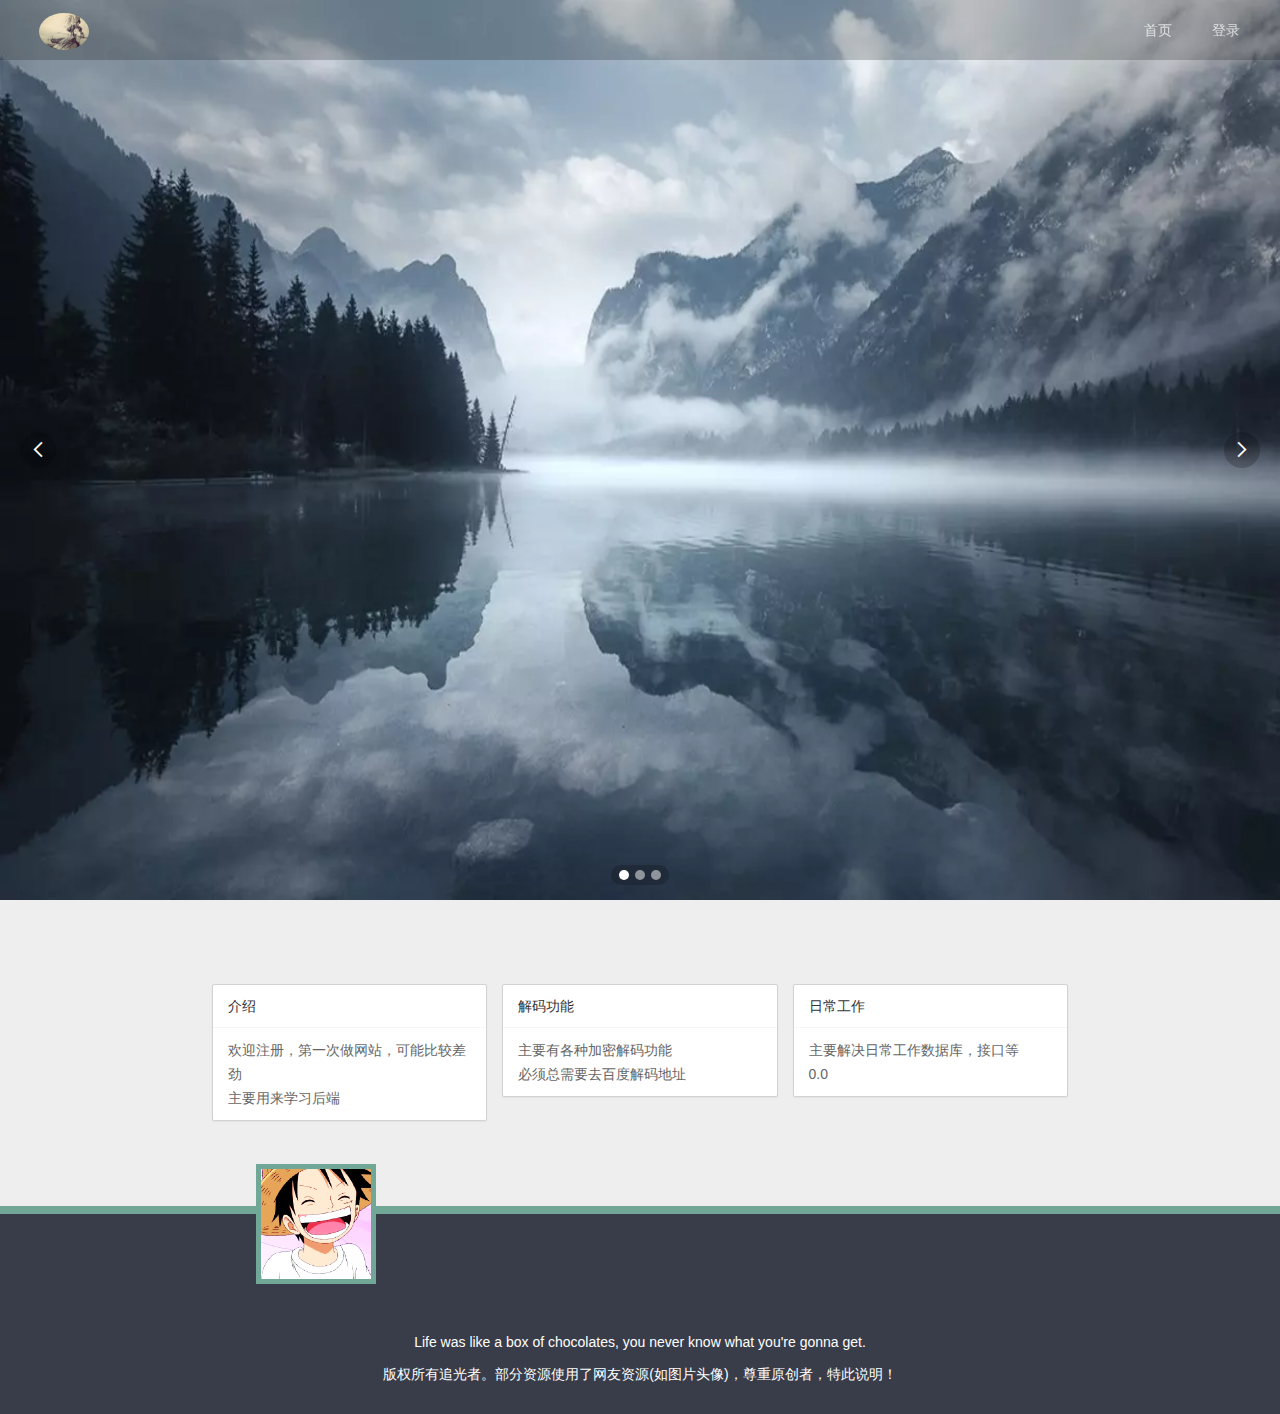
<file: templates/index.html>
<!DOCTYPE html>
<html>
<head>
  <meta charset="utf-8">
  <meta name="viewport" content="width=device-width, initial-scale=1, shrink-to-fit=no">
  <title>个人工具网</title>
  <link rel="stylesheet" href="../static/layui/css/layui.css">
  <link rel="stylesheet" href="../static/model/index/index.css">
</head>
<body  class="layui-layout-body layui-anim layui-anim-fadein" id='by' style="height:100%">
<div class="layui-layout layui-layout-admin" >
      <div class="layui-header"style="position:fixed;width:100%;height:60px;">
        <div class="layui-logo" style="width:10%">
          <div class="layui-inline">
            <img src="../static/image/1.jpg" class="layui-circle" style="width:50px">
          </div>
        </div>
        <ul class="layui-nav layui-layout-right">
          <li class="layui-nav-item"><a href="/">首页</a></li>
          <li class="layui-nav-item"><a href="#login">登录</a></li>
        </ul>
      </div>

    <div class="layui-carousel" style="text-align:center;">
      <div carousel-item>
        <a href="/" style=" background-image:url(../static/image/1.webp);background-size: 100% 100%;"></a>
        <a href="/" style=" background-image:url(../static/image/2.webp);background-size: 100% 100%;"></a>
        <a href="/" style=" background-image:url(../static/image/3.webp);background-size: 100% 100%;"></a>
      </div>
    </div>

  <div class="layui-row layui-bg-gray index_from" style="display:none;">
    <div class="layui-col-md12 ">
      <div>
            <fieldset class="layui-elem-field layui-field-title">
              <legend>登录</legend>
            </fieldset>
          <div class="layui-form layui-form-pane" >
            <div class="layui-form-item">
              <label class="layui-form-label">账号</label>
              <div class="layui-input-inline">
                <input type="text" name="username" required lay-verify="required" placeholder="请输入账号" autocomplete="off" class="layui-input">
              </div>
            </div>
            <div class="layui-form-item">
              <label class="layui-form-label">密码</label>
              <div class="layui-input-inline">
                <input type="password" name="password" required lay-verify="required" placeholder="请输入账号" autocomplete="off" class="layui-input">
              </div>
            </div>
             <div class="layui-form-item">
                <div class="layui-input-block">
                  <button class="layui-btn"  id="login">立即登录</button>
                </div>
              </div>
          </div>
      </div>
    </div>
  </div>

  <div class="layui-row layui-anim layui-anim-fadein layui-bg-gray">
    <div class="layui-row layui-col-space15" style="padding:6%;margin:auto 10%;">
        <div class="layui-col-md4">
          <div class="layui-card">
            <div class="layui-card-header">介绍</div>
            <div class="layui-card-body">
              欢迎注册，第一次做网站，可能比较差劲<br>
              主要用来学习后端
            </div>
          </div>
        </div>
        <div class="layui-col-md4">
          <div class="layui-card">
            <div class="layui-card-header">解码功能</div>
            <div class="layui-card-body">
              主要有各种加密解码功能<br>
              必须总需要去百度解码地址
            </div>
          </div>
        </div>
        <div class="layui-col-md4">
          <div class="layui-card">
            <div class="layui-card-header">日常工作</div>
            <div class="layui-card-body">
              主要解决日常工作数据库，接口等<br>
              0.0
            </div>
          </div>
        </div>
    </div>
  </div>
  <div class="layui-row layui-bg-black"style="height:200px;border-top:#71a797 8px solid;">
        <img src="../static/image/logo.gif" class="f_image">
    <div class="layui-col-xs6 layui-col-md12">
      <div class="grid-demo grid-demo-bg2">
        <div class="footer " >
            <p>Life was like a box of chocolates, you never know what you're gonna get. </p>
            <br>
            <p>版权所有追光者。部分资源使用了网友资源(如图片头像)，尊重原创者，特此说明！ </p>
        </div>
      </div>
    </div>
  </div>
</div >
<script src="../static/layui/layui.js"></script>
<script src="../static/model/index/index.js"></script>
</body >
</html>
</file>
<file: static/layui/css/layui.css>
/** layui-v2.3.0 MIT License By https://www.layui.com */
 .layui-inline,img{display:inline-block;vertical-align:middle}.layui-rate,li{list-style:none}h1,h2,h3,h4,h5,h6{font-weight:400}.layui-edge,.layui-header,.layui-inline,.layui-main{position:relative}.layui-btn,.layui-edge,.layui-inline,img{vertical-align:middle}.layui-btn,.layui-disabled,.layui-icon,.layui-unselect{-webkit-user-select:none;-ms-user-select:none;-moz-user-select:none}blockquote,body,button,dd,div,dl,dt,form,h1,h2,h3,h4,h5,h6,input,li,ol,p,pre,td,textarea,th,ul{margin:0;padding:0;-webkit-tap-highlight-color:rgba(0,0,0,0)}a:active,a:hover{outline:0}img{border:none}table{border-collapse:collapse;border-spacing:0}h4,h5,h6{font-size:100%}button,input,optgroup,option,select,textarea{font-family:inherit;font-size:inherit;font-style:inherit;font-weight:inherit;outline:0}pre{white-space:pre-wrap;white-space:-moz-pre-wrap;white-space:-pre-wrap;white-space:-o-pre-wrap;word-wrap:break-word}body{line-height:24px;font:14px Helvetica Neue,Helvetica,PingFang SC,\5FAE\8F6F\96C5\9ED1,Tahoma,Arial,sans-serif}hr{height:1px;margin:10px 0;border:0;clear:both}a{color:#333;text-decoration:none}a:hover{color:#777}a cite{font-style:normal;*cursor:pointer}.layui-border-box,.layui-border-box *{box-sizing:border-box}.layui-box,.layui-box *{box-sizing:content-box}.layui-clear{clear:both;*zoom:1}.layui-clear:after{content:'\20';clear:both;*zoom:1;display:block;height:0}.layui-inline{*display:inline;*zoom:1}.layui-edge{display:inline-block;width:0;height:0;border-width:6px;border-style:dashed;border-color:transparent;overflow:hidden}.layui-edge-top{top:-4px;border-bottom-color:#999;border-bottom-style:solid}.layui-edge-right{border-left-color:#999;border-left-style:solid}.layui-edge-bottom{top:2px;border-top-color:#999;border-top-style:solid}.layui-edge-left{border-right-color:#999;border-right-style:solid}.layui-elip{text-overflow:ellipsis;overflow:hidden;white-space:nowrap}.layui-disabled,.layui-disabled:hover{color:#d2d2d2!important;cursor:not-allowed!important}.layui-circle{border-radius:100%}.layui-show{display:block!important}.layui-hide{display:none!important}@font-face{font-family:layui-icon;src:url(../font/iconfont.eot?v=230);src:url(../font/iconfont.eot?v=230#iefix) format('embedded-opentype'),url(../font/iconfont.svg?v=230#iconfont) format('svg'),url(../font/iconfont.woff?v=230) format('woff'),url(../font/iconfont.ttf?v=230) format('truetype')}.layui-icon{font-family:layui-icon!important;font-size:16px;font-style:normal;-webkit-font-smoothing:antialiased;-moz-osx-font-smoothing:grayscale}.layui-icon-reply-fill:before{content:"\e611"}.layui-icon-set-fill:before{content:"\e614"}.layui-icon-menu-fill:before{content:"\e60f"}.layui-icon-search:before{content:"\e615"}.layui-icon-share:before{content:"\e641"}.layui-icon-set-sm:before{content:"\e620"}.layui-icon-engine:before{content:"\e628"}.layui-icon-close:before{content:"\1006"}.layui-icon-close-fill:before{content:"\1007"}.layui-icon-chart-screen:before{content:"\e629"}.layui-icon-star:before{content:"\e600"}.layui-icon-circle-dot:before{content:"\e617"}.layui-icon-chat:before{content:"\e606"}.layui-icon-release:before{content:"\e609"}.layui-icon-list:before{content:"\e60a"}.layui-icon-chart:before{content:"\e62c"}.layui-icon-ok-circle:before{content:"\1005"}.layui-icon-layim-theme:before{content:"\e61b"}.layui-icon-table:before{content:"\e62d"}.layui-icon-right:before{content:"\e602"}.layui-icon-left:before{content:"\e603"}.layui-icon-cart-simple:before{content:"\e698"}.layui-icon-face-cry:before{content:"\e69c"}.layui-icon-face-smile:before{content:"\e6af"}.layui-icon-survey:before{content:"\e6b2"}.layui-icon-tree:before{content:"\e62e"}.layui-icon-upload-circle:before{content:"\e62f"}.layui-icon-add-circle:before{content:"\e61f"}.layui-icon-download-circle:before{content:"\e601"}.layui-icon-templeate-1:before{content:"\e630"}.layui-icon-util:before{content:"\e631"}.layui-icon-face-surprised:before{content:"\e664"}.layui-icon-edit:before{content:"\e642"}.layui-icon-speaker:before{content:"\e645"}.layui-icon-down:before{content:"\e61a"}.layui-icon-file:before{content:"\e621"}.layui-icon-layouts:before{content:"\e632"}.layui-icon-rate-half:before{content:"\e6c9"}.layui-icon-add-circle-fine:before{content:"\e608"}.layui-icon-prev-circle:before{content:"\e633"}.layui-icon-read:before{content:"\e705"}.layui-icon-404:before{content:"\e61c"}.layui-icon-carousel:before{content:"\e634"}.layui-icon-help:before{content:"\e607"}.layui-icon-code-circle:before{content:"\e635"}.layui-icon-water:before{content:"\e636"}.layui-icon-username:before{content:"\e66f"}.layui-icon-find-fill:before{content:"\e670"}.layui-icon-about:before{content:"\e60b"}.layui-icon-location:before{content:"\e715"}.layui-icon-up:before{content:"\e619"}.layui-icon-pause:before{content:"\e651"}.layui-icon-date:before{content:"\e637"}.layui-icon-layim-uploadfile:before{content:"\e61d"}.layui-icon-delete:before{content:"\e640"}.layui-icon-play:before{content:"\e652"}.layui-icon-top:before{content:"\e604"}.layui-icon-friends:before{content:"\e612"}.layui-icon-refresh-3:before{content:"\e9aa"}.layui-icon-ok:before{content:"\e605"}.layui-icon-layer:before{content:"\e638"}.layui-icon-face-smile-fine:before{content:"\e60c"}.layui-icon-dollar:before{content:"\e659"}.layui-icon-group:before{content:"\e613"}.layui-icon-layim-download:before{content:"\e61e"}.layui-icon-picture-fine:before{content:"\e60d"}.layui-icon-link:before{content:"\e64c"}.layui-icon-diamond:before{content:"\e735"}.layui-icon-log:before{content:"\e60e"}.layui-icon-rate-solid:before{content:"\e67a"}.layui-icon-fonts-del:before{content:"\e64f"}.layui-icon-unlink:before{content:"\e64d"}.layui-icon-fonts-clear:before{content:"\e639"}.layui-icon-triangle-r:before{content:"\e623"}.layui-icon-circle:before{content:"\e63f"}.layui-icon-radio:before{content:"\e643"}.layui-icon-align-center:before{content:"\e647"}.layui-icon-align-right:before{content:"\e648"}.layui-icon-align-left:before{content:"\e649"}.layui-icon-loading-1:before{content:"\e63e"}.layui-icon-return:before{content:"\e65c"}.layui-icon-fonts-strong:before{content:"\e62b"}.layui-icon-upload:before{content:"\e67c"}.layui-icon-dialogue:before{content:"\e63a"}.layui-icon-video:before{content:"\e6ed"}.layui-icon-headset:before{content:"\e6fc"}.layui-icon-cellphone-fine:before{content:"\e63b"}.layui-icon-add-1:before{content:"\e654"}.layui-icon-face-smile-b:before{content:"\e650"}.layui-icon-fonts-html:before{content:"\e64b"}.layui-icon-form:before{content:"\e63c"}.layui-icon-cart:before{content:"\e657"}.layui-icon-camera-fill:before{content:"\e65d"}.layui-icon-tabs:before{content:"\e62a"}.layui-icon-fonts-code:before{content:"\e64e"}.layui-icon-fire:before{content:"\e756"}.layui-icon-set:before{content:"\e716"}.layui-icon-fonts-u:before{content:"\e646"}.layui-icon-triangle-d:before{content:"\e625"}.layui-icon-tips:before{content:"\e702"}.layui-icon-picture:before{content:"\e64a"}.layui-icon-more-vertical:before{content:"\e671"}.layui-icon-flag:before{content:"\e66c"}.layui-icon-loading:before{content:"\e63d"}.layui-icon-fonts-i:before{content:"\e644"}.layui-icon-refresh-1:before{content:"\e666"}.layui-icon-rmb:before{content:"\e65e"}.layui-icon-home:before{content:"\e68e"}.layui-icon-user:before{content:"\e770"}.layui-icon-notice:before{content:"\e667"}.layui-icon-login-weibo:before{content:"\e675"}.layui-icon-voice:before{content:"\e688"}.layui-icon-upload-drag:before{content:"\e681"}.layui-icon-login-qq:before{content:"\e676"}.layui-icon-snowflake:before{content:"\e6b1"}.layui-icon-file-b:before{content:"\e655"}.layui-icon-template:before{content:"\e663"}.layui-icon-auz:before{content:"\e672"}.layui-icon-console:before{content:"\e665"}.layui-icon-app:before{content:"\e653"}.layui-icon-prev:before{content:"\e65a"}.layui-icon-website:before{content:"\e7ae"}.layui-icon-next:before{content:"\e65b"}.layui-icon-component:before{content:"\e857"}.layui-icon-more:before{content:"\e65f"}.layui-icon-login-wechat:before{content:"\e677"}.layui-icon-shrink-right:before{content:"\e668"}.layui-icon-spread-left:before{content:"\e66b"}.layui-icon-camera:before{content:"\e660"}.layui-icon-note:before{content:"\e66e"}.layui-icon-refresh:before{content:"\e669"}.layui-icon-female:before{content:"\e661"}.layui-icon-male:before{content:"\e662"}.layui-icon-password:before{content:"\e673"}.layui-icon-senior:before{content:"\e674"}.layui-icon-theme:before{content:"\e66a"}.layui-icon-tread:before{content:"\e6c5"}.layui-icon-praise:before{content:"\e6c6"}.layui-icon-star-fill:before{content:"\e658"}.layui-icon-rate:before{content:"\e67b"}.layui-icon-template-1:before{content:"\e656"}.layui-icon-vercode:before{content:"\e679"}.layui-icon-cellphone:before{content:"\e678"}.layui-icon-screen-full:before{content:"\e622"}.layui-icon-screen-restore:before{content:"\e758"}.layui-main{width:1140px;margin:0 auto}.layui-header{z-index:1000;height:60px}.layui-header a:hover{transition:all .5s;-webkit-transition:all .5s}.layui-side{position:fixed;left:0;top:0;bottom:0;z-index:999;width:200px;overflow-x:hidden}.layui-side-scroll{position:relative;width:220px;height:100%;overflow-x:hidden}.layui-body{position:absolute;left:200px;right:0;top:0;bottom:0;z-index:998;width:auto;overflow:hidden;overflow-y:auto;box-sizing:border-box}.layui-layout-body{overflow:hidden}.layui-layout-admin .layui-header{background-color:#23262E}.layui-layout-admin .layui-side{top:60px;width:200px;overflow-x:hidden}.layui-layout-admin .layui-body{top:60px;bottom:44px}.layui-layout-admin .layui-main{width:auto;margin:0 15px}.layui-layout-admin .layui-footer{position:fixed;left:200px;right:0;bottom:0;height:44px;line-height:44px;padding:0 15px;background-color:#eee}.layui-layout-admin .layui-logo{position:absolute;left:0;top:0;width:200px;height:100%;line-height:60px;text-align:center;color:#009688;font-size:16px}.layui-layout-admin .layui-header .layui-nav{background:0 0}.layui-layout-left{position:absolute!important;left:200px;top:0}.layui-layout-right{position:absolute!important;right:0;top:0}.layui-container{position:relative;margin:0 auto;padding:0 15px;box-sizing:border-box}.layui-fluid{position:relative;margin:0 auto;padding:0 15px}.layui-row:after,.layui-row:before{content:'';display:block;clear:both}.layui-col-lg1,.layui-col-lg10,.layui-col-lg11,.layui-col-lg12,.layui-col-lg2,.layui-col-lg3,.layui-col-lg4,.layui-col-lg5,.layui-col-lg6,.layui-col-lg7,.layui-col-lg8,.layui-col-lg9,.layui-col-md1,.layui-col-md10,.layui-col-md11,.layui-col-md12,.layui-col-md2,.layui-col-md3,.layui-col-md4,.layui-col-md5,.layui-col-md6,.layui-col-md7,.layui-col-md8,.layui-col-md9,.layui-col-sm1,.layui-col-sm10,.layui-col-sm11,.layui-col-sm12,.layui-col-sm2,.layui-col-sm3,.layui-col-sm4,.layui-col-sm5,.layui-col-sm6,.layui-col-sm7,.layui-col-sm8,.layui-col-sm9,.layui-col-xs1,.layui-col-xs10,.layui-col-xs11,.layui-col-xs12,.layui-col-xs2,.layui-col-xs3,.layui-col-xs4,.layui-col-xs5,.layui-col-xs6,.layui-col-xs7,.layui-col-xs8,.layui-col-xs9{position:relative;display:block;box-sizing:border-box}.layui-col-xs1,.layui-col-xs10,.layui-col-xs11,.layui-col-xs12,.layui-col-xs2,.layui-col-xs3,.layui-col-xs4,.layui-col-xs5,.layui-col-xs6,.layui-col-xs7,.layui-col-xs8,.layui-col-xs9{float:left}.layui-col-xs1{width:8.33333333%}.layui-col-xs2{width:16.66666667%}.layui-col-xs3{width:25%}.layui-col-xs4{width:33.33333333%}.layui-col-xs5{width:41.66666667%}.layui-col-xs6{width:50%}.layui-col-xs7{width:58.33333333%}.layui-col-xs8{width:66.66666667%}.layui-col-xs9{width:75%}.layui-col-xs10{width:83.33333333%}.layui-col-xs11{width:91.66666667%}.layui-col-xs12{width:100%}.layui-col-xs-offset1{margin-left:8.33333333%}.layui-col-xs-offset2{margin-left:16.66666667%}.layui-col-xs-offset3{margin-left:25%}.layui-col-xs-offset4{margin-left:33.33333333%}.layui-col-xs-offset5{margin-left:41.66666667%}.layui-col-xs-offset6{margin-left:50%}.layui-col-xs-offset7{margin-left:58.33333333%}.layui-col-xs-offset8{margin-left:66.66666667%}.layui-col-xs-offset9{margin-left:75%}.layui-col-xs-offset10{margin-left:83.33333333%}.layui-col-xs-offset11{margin-left:91.66666667%}.layui-col-xs-offset12{margin-left:100%}@media screen and (max-width:768px){.layui-hide-xs{display:none!important}.layui-show-xs-block{display:block!important}.layui-show-xs-inline{display:inline!important}.layui-show-xs-inline-block{display:inline-block!important}}@media screen and (min-width:768px){.layui-container{width:750px}.layui-hide-sm{display:none!important}.layui-show-sm-block{display:block!important}.layui-show-sm-inline{display:inline!important}.layui-show-sm-inline-block{display:inline-block!important}.layui-col-sm1,.layui-col-sm10,.layui-col-sm11,.layui-col-sm12,.layui-col-sm2,.layui-col-sm3,.layui-col-sm4,.layui-col-sm5,.layui-col-sm6,.layui-col-sm7,.layui-col-sm8,.layui-col-sm9{float:left}.layui-col-sm1{width:8.33333333%}.layui-col-sm2{width:16.66666667%}.layui-col-sm3{width:25%}.layui-col-sm4{width:33.33333333%}.layui-col-sm5{width:41.66666667%}.layui-col-sm6{width:50%}.layui-col-sm7{width:58.33333333%}.layui-col-sm8{width:66.66666667%}.layui-col-sm9{width:75%}.layui-col-sm10{width:83.33333333%}.layui-col-sm11{width:91.66666667%}.layui-col-sm12{width:100%}.layui-col-sm-offset1{margin-left:8.33333333%}.layui-col-sm-offset2{margin-left:16.66666667%}.layui-col-sm-offset3{margin-left:25%}.layui-col-sm-offset4{margin-left:33.33333333%}.layui-col-sm-offset5{margin-left:41.66666667%}.layui-col-sm-offset6{margin-left:50%}.layui-col-sm-offset7{margin-left:58.33333333%}.layui-col-sm-offset8{margin-left:66.66666667%}.layui-col-sm-offset9{margin-left:75%}.layui-col-sm-offset10{margin-left:83.33333333%}.layui-col-sm-offset11{margin-left:91.66666667%}.layui-col-sm-offset12{margin-left:100%}}@media screen and (min-width:992px){.layui-container{width:970px}.layui-hide-md{display:none!important}.layui-show-md-block{display:block!important}.layui-show-md-inline{display:inline!important}.layui-show-md-inline-block{display:inline-block!important}.layui-col-md1,.layui-col-md10,.layui-col-md11,.layui-col-md12,.layui-col-md2,.layui-col-md3,.layui-col-md4,.layui-col-md5,.layui-col-md6,.layui-col-md7,.layui-col-md8,.layui-col-md9{float:left}.layui-col-md1{width:8.33333333%}.layui-col-md2{width:16.66666667%}.layui-col-md3{width:25%}.layui-col-md4{width:33.33333333%}.layui-col-md5{width:41.66666667%}.layui-col-md6{width:50%}.layui-col-md7{width:58.33333333%}.layui-col-md8{width:66.66666667%}.layui-col-md9{width:75%}.layui-col-md10{width:83.33333333%}.layui-col-md11{width:91.66666667%}.layui-col-md12{width:100%}.layui-col-md-offset1{margin-left:8.33333333%}.layui-col-md-offset2{margin-left:16.66666667%}.layui-col-md-offset3{margin-left:25%}.layui-col-md-offset4{margin-left:33.33333333%}.layui-col-md-offset5{margin-left:41.66666667%}.layui-col-md-offset6{margin-left:50%}.layui-col-md-offset7{margin-left:58.33333333%}.layui-col-md-offset8{margin-left:66.66666667%}.layui-col-md-offset9{margin-left:75%}.layui-col-md-offset10{margin-left:83.33333333%}.layui-col-md-offset11{margin-left:91.66666667%}.layui-col-md-offset12{margin-left:100%}}@media screen and (min-width:1200px){.layui-container{width:1170px}.layui-hide-lg{display:none!important}.layui-show-lg-block{display:block!important}.layui-show-lg-inline{display:inline!important}.layui-show-lg-inline-block{display:inline-block!important}.layui-col-lg1,.layui-col-lg10,.layui-col-lg11,.layui-col-lg12,.layui-col-lg2,.layui-col-lg3,.layui-col-lg4,.layui-col-lg5,.layui-col-lg6,.layui-col-lg7,.layui-col-lg8,.layui-col-lg9{float:left}.layui-col-lg1{width:8.33333333%}.layui-col-lg2{width:16.66666667%}.layui-col-lg3{width:25%}.layui-col-lg4{width:33.33333333%}.layui-col-lg5{width:41.66666667%}.layui-col-lg6{width:50%}.layui-col-lg7{width:58.33333333%}.layui-col-lg8{width:66.66666667%}.layui-col-lg9{width:75%}.layui-col-lg10{width:83.33333333%}.layui-col-lg11{width:91.66666667%}.layui-col-lg12{width:100%}.layui-col-lg-offset1{margin-left:8.33333333%}.layui-col-lg-offset2{margin-left:16.66666667%}.layui-col-lg-offset3{margin-left:25%}.layui-col-lg-offset4{margin-left:33.33333333%}.layui-col-lg-offset5{margin-left:41.66666667%}.layui-col-lg-offset6{margin-left:50%}.layui-col-lg-offset7{margin-left:58.33333333%}.layui-col-lg-offset8{margin-left:66.66666667%}.layui-col-lg-offset9{margin-left:75%}.layui-col-lg-offset10{margin-left:83.33333333%}.layui-col-lg-offset11{margin-left:91.66666667%}.layui-col-lg-offset12{margin-left:100%}}.layui-col-space1{margin:-.5px}.layui-col-space1>*{padding:.5px}.layui-col-space3{margin:-1.5px}.layui-col-space3>*{padding:1.5px}.layui-col-space5{margin:-2.5px}.layui-col-space5>*{padding:2.5px}.layui-col-space8{margin:-3.5px}.layui-col-space8>*{padding:3.5px}.layui-col-space10{margin:-5px}.layui-col-space10>*{padding:5px}.layui-col-space12{margin:-6px}.layui-col-space12>*{padding:6px}.layui-col-space15{margin:-7.5px}.layui-col-space15>*{padding:7.5px}.layui-col-space18{margin:-9px}.layui-col-space18>*{padding:9px}.layui-col-space20{margin:-10px}.layui-col-space20>*{padding:10px}.layui-col-space22{margin:-11px}.layui-col-space22>*{padding:11px}.layui-col-space25{margin:-12.5px}.layui-col-space25>*{padding:12.5px}.layui-col-space30{margin:-15px}.layui-col-space30>*{padding:15px}.layui-btn,.layui-input,.layui-select,.layui-textarea,.layui-upload-button{outline:0;-webkit-appearance:none;transition:all .3s;-webkit-transition:all .3s;box-sizing:border-box}.layui-elem-quote{margin-bottom:10px;padding:15px;line-height:22px;border-left:5px solid #009688;border-radius:0 2px 2px 0;background-color:#f2f2f2}.layui-quote-nm{border-style:solid;border-width:1px 1px 1px 5px;background:0 0}.layui-elem-field{margin-bottom:10px;padding:0;border-width:1px;border-style:solid}.layui-elem-field legend{margin-left:20px;padding:0 10px;font-size:20px;font-weight:300}.layui-field-title{margin:10px 0 20px;border-width:1px 0 0}.layui-field-box{padding:10px 15px}.layui-field-title .layui-field-box{padding:10px 0}.layui-progress{position:relative;height:6px;border-radius:20px;background-color:#e2e2e2}.layui-progress-bar{position:absolute;left:0;top:0;width:0;max-width:100%;height:6px;border-radius:20px;text-align:right;background-color:#5FB878;transition:all .3s;-webkit-transition:all .3s}.layui-progress-big,.layui-progress-big .layui-progress-bar{height:18px;line-height:18px}.layui-progress-text{position:relative;top:-20px;line-height:18px;font-size:12px;color:#666}.layui-progress-big .layui-progress-text{position:static;padding:0 10px;color:#fff}.layui-collapse{border-width:1px;border-style:solid;border-radius:2px}.layui-colla-content,.layui-colla-item{border-top-width:1px;border-top-style:solid}.layui-colla-item:first-child{border-top:none}.layui-colla-title{position:relative;height:42px;line-height:42px;padding:0 15px 0 35px;color:#333;background-color:#f2f2f2;cursor:pointer;font-size:14px;overflow:hidden}.layui-colla-content{display:none;padding:10px 15px;line-height:22px;color:#666}.layui-colla-icon{position:absolute;left:15px;top:0;font-size:14px}.layui-card-body,.layui-card-header,.layui-form-label,.layui-form-mid,.layui-form-select,.layui-input-block,.layui-input-inline,.layui-textarea{position:relative}.layui-card{margin-bottom:15px;border-radius:2px;background-color:#fff;box-shadow:0 1px 2px 0 rgba(0,0,0,.05)}.layui-card:last-child{margin-bottom:0}.layui-card-header{height:42px;line-height:42px;padding:0 15px;border-bottom:1px solid #f6f6f6;color:#333;border-radius:2px 2px 0 0;font-size:14px}.layui-bg-black,.layui-bg-blue,.layui-bg-cyan,.layui-bg-green,.layui-bg-orange,.layui-bg-red{color:#fff!important}.layui-card-body{padding:10px 15px;line-height:24px}.layui-card-body[pad15]{padding:15px}.layui-card-body[pad20]{padding:20px}.layui-card-body .layui-table{margin:5px 0}.layui-card .layui-tab{margin:0}.layui-panel-window{position:relative;padding:15px;border-radius:0;border-top:5px solid #E6E6E6;background-color:#fff}.layui-bg-red{background-color:#FF5722!important}.layui-bg-orange{background-color:#FFB800!important}.layui-bg-green{background-color:#009688!important}.layui-bg-cyan{background-color:#2F4056!important}.layui-bg-blue{background-color:#1E9FFF!important}.layui-bg-black{background-color:#393D49!important}.layui-bg-gray{background-color:#eee!important;color:#666!important}.layui-badge-rim,.layui-colla-content,.layui-colla-item,.layui-collapse,.layui-elem-field,.layui-form-pane .layui-form-item[pane],.layui-form-pane .layui-form-label,.layui-input,.layui-layedit,.layui-layedit-tool,.layui-quote-nm,.layui-select,.layui-tab-bar,.layui-tab-card,.layui-tab-title,.layui-tab-title .layui-this:after,.layui-textarea{border-color:#e6e6e6}.layui-timeline-item:before,hr{background-color:#e6e6e6}.layui-text{line-height:22px;font-size:14px;color:#666}.layui-text h1,.layui-text h2,.layui-text h3{font-weight:500;color:#333}.layui-text h1{font-size:30px}.layui-text h2{font-size:24px}.layui-text h3{font-size:18px}.layui-text a:not(.layui-btn){color:#01AAED}.layui-text a:not(.layui-btn):hover{text-decoration:underline}.layui-text ul{padding:5px 0 5px 15px}.layui-text ul li{margin-top:5px;list-style-type:disc}.layui-text em,.layui-word-aux{color:#999!important;padding:0 5px!important}.layui-btn{display:inline-block;height:38px;line-height:38px;padding:0 18px;background-color:#009688;color:#fff;white-space:nowrap;text-align:center;font-size:14px;border:none;border-radius:2px;cursor:pointer}.layui-btn:hover{opacity:.8;filter:alpha(opacity=80);color:#fff}.layui-btn:active{opacity:1;filter:alpha(opacity=100)}.layui-btn+.layui-btn{margin-left:10px}.layui-btn-container{font-size:0}.layui-btn-container .layui-btn{margin-right:10px;margin-bottom:10px}.layui-btn-container .layui-btn+.layui-btn{margin-left:0}.layui-table .layui-btn-container .layui-btn{margin-bottom:9px}.layui-btn-radius{border-radius:100px}.layui-btn .layui-icon{margin-right:3px;font-size:18px;vertical-align:bottom;vertical-align:middle\9}.layui-btn-primary{border:1px solid #C9C9C9;background-color:#fff;color:#555}.layui-btn-primary:hover{border-color:#009688;color:#333}.layui-btn-normal{background-color:#1E9FFF}.layui-btn-warm{background-color:#FFB800}.layui-btn-danger{background-color:#FF5722}.layui-btn-disabled,.layui-btn-disabled:active,.layui-btn-disabled:hover{border:1px solid #e6e6e6;background-color:#FBFBFB;color:#C9C9C9;cursor:not-allowed;opacity:1}.layui-btn-lg{height:44px;line-height:44px;padding:0 25px;font-size:16px}.layui-btn-sm{height:30px;line-height:30px;padding:0 10px;font-size:12px}.layui-btn-sm i{font-size:16px!important}.layui-btn-xs{height:22px;line-height:22px;padding:0 5px;font-size:12px}.layui-btn-xs i{font-size:14px!important}.layui-btn-group{display:inline-block;vertical-align:middle;font-size:0}.layui-btn-group .layui-btn{margin-left:0!important;margin-right:0!important;border-left:1px solid rgba(255,255,255,.5);border-radius:0}.layui-btn-group .layui-btn-primary{border-left:none}.layui-btn-group .layui-btn-primary:hover{border-color:#C9C9C9;color:#009688}.layui-btn-group .layui-btn:first-child{border-left:none;border-radius:2px 0 0 2px}.layui-btn-group .layui-btn-primary:first-child{border-left:1px solid #c9c9c9}.layui-btn-group .layui-btn:last-child{border-radius:0 2px 2px 0}.layui-btn-group .layui-btn+.layui-btn{margin-left:0}.layui-btn-group+.layui-btn-group{margin-left:10px}.layui-btn-fluid{width:100%}.layui-input,.layui-select,.layui-textarea{height:38px;line-height:1.3;line-height:38px\9;border-width:1px;border-style:solid;background-color:#fff;border-radius:2px}.layui-input::-webkit-input-placeholder,.layui-select::-webkit-input-placeholder,.layui-textarea::-webkit-input-placeholder{line-height:1.3}.layui-input,.layui-textarea{display:block;width:100%;padding-left:10px}.layui-input:hover,.layui-textarea:hover{border-color:#D2D2D2!important}.layui-input:focus,.layui-textarea:focus{border-color:#C9C9C9!important}.layui-textarea{min-height:100px;height:auto;line-height:20px;padding:6px 10px;resize:vertical}.layui-select{padding:0 10px}.layui-form input[type=checkbox],.layui-form input[type=radio],.layui-form select{display:none}.layui-form [lay-ignore]{display:initial}.layui-form-item{margin-bottom:15px;clear:both;*zoom:1}.layui-form-item:after{content:'\20';clear:both;*zoom:1;display:block;height:0}.layui-form-label{float:left;display:block;padding:9px 15px;width:80px;font-weight:400;line-height:20px;text-align:right}.layui-form-label-col{display:block;float:none;padding:9px 0;line-height:20px;text-align:left}.layui-form-item .layui-inline{margin-bottom:5px;margin-right:10px}.layui-input-block{margin-left:110px;min-height:36px}.layui-input-inline{display:inline-block;vertical-align:middle}.layui-form-item .layui-input-inline{float:left;width:190px;margin-right:10px}.layui-form-text .layui-input-inline{width:auto}.layui-form-mid{float:left;display:block;padding:9px 0!important;line-height:20px;margin-right:10px}.layui-form-danger+.layui-form-select .layui-input,.layui-form-danger:focus{border-color:#FF5722!important}.layui-form-select .layui-input{padding-right:30px;cursor:pointer}.layui-form-select .layui-edge{position:absolute;right:10px;top:50%;margin-top:-3px;cursor:pointer;border-width:6px;border-top-color:#c2c2c2;border-top-style:solid;transition:all .3s;-webkit-transition:all .3s}.layui-form-select dl{display:none;position:absolute;left:0;top:42px;padding:5px 0;z-index:999;min-width:100%;border:1px solid #d2d2d2;max-height:300px;overflow-y:auto;background-color:#fff;border-radius:2px;box-shadow:0 2px 4px rgba(0,0,0,.12);box-sizing:border-box}.layui-form-select dl dd,.layui-form-select dl dt{padding:0 10px;line-height:36px;white-space:nowrap;overflow:hidden;text-overflow:ellipsis}.layui-form-select dl dt{font-size:12px;color:#999}.layui-form-select dl dd{cursor:pointer}.layui-form-select dl dd:hover{background-color:#f2f2f2}.layui-form-select .layui-select-group dd{padding-left:20px}.layui-form-select dl dd.layui-select-tips{padding-left:10px!important;color:#999}.layui-form-select dl dd.layui-this{background-color:#5FB878;color:#fff}.layui-form-checkbox,.layui-form-select dl dd.layui-disabled{background-color:#fff}.layui-form-selected dl{display:block}.layui-form-checkbox,.layui-form-checkbox *,.layui-form-switch{display:inline-block;vertical-align:middle}.layui-form-selected .layui-edge{margin-top:-9px;-webkit-transform:rotate(180deg);transform:rotate(180deg);margin-top:-3px\9}:root .layui-form-selected .layui-edge{margin-top:-9px\0/IE9}.layui-form-selectup dl{top:auto;bottom:42px}.layui-select-none{margin:5px 0;text-align:center;color:#999}.layui-select-disabled .layui-disabled{border-color:#eee!important}.layui-select-disabled .layui-edge{border-top-color:#d2d2d2}.layui-form-checkbox{position:relative;height:30px;line-height:30px;margin-right:10px;padding-right:30px;cursor:pointer;font-size:0;-webkit-transition:.1s linear;transition:.1s linear;box-sizing:border-box}.layui-form-checkbox span{padding:0 10px;height:100%;font-size:14px;border-radius:2px 0 0 2px;background-color:#d2d2d2;color:#fff;overflow:hidden;white-space:nowrap;text-overflow:ellipsis}.layui-form-checkbox:hover span{background-color:#c2c2c2}.layui-form-checkbox i{position:absolute;right:0;top:0;width:30px;height:28px;border:1px solid #d2d2d2;border-left:none;border-radius:0 2px 2px 0;color:#fff;font-size:20px;text-align:center}.layui-form-checkbox:hover i{border-color:#c2c2c2;color:#c2c2c2}.layui-form-checked,.layui-form-checked:hover{border-color:#5FB878}.layui-form-checked span,.layui-form-checked:hover span{background-color:#5FB878}.layui-form-checked i,.layui-form-checked:hover i{color:#5FB878}.layui-form-item .layui-form-checkbox{margin-top:4px}.layui-form-checkbox[lay-skin=primary]{height:auto!important;line-height:normal!important;border:none!important;margin-right:0;padding-right:0;background:0 0}.layui-form-checkbox[lay-skin=primary] span{float:right;padding-right:15px;line-height:18px;background:0 0;color:#666}.layui-form-checkbox[lay-skin=primary] i{position:relative;top:0;width:16px;height:16px;line-height:16px;border:1px solid #d2d2d2;font-size:12px;border-radius:2px;background-color:#fff;-webkit-transition:.1s linear;transition:.1s linear}.layui-form-checkbox[lay-skin=primary]:hover i{border-color:#5FB878;color:#fff}.layui-form-checked[lay-skin=primary] i{border-color:#5FB878;background-color:#5FB878;color:#fff}.layui-checkbox-disbaled[lay-skin=primary] span{background:0 0!important;color:#c2c2c2}.layui-checkbox-disbaled[lay-skin=primary]:hover i{border-color:#d2d2d2}.layui-form-item .layui-form-checkbox[lay-skin=primary]{margin-top:10px}.layui-form-switch{position:relative;height:22px;line-height:22px;min-width:35px;padding:0 5px;margin-top:8px;border:1px solid #d2d2d2;border-radius:20px;cursor:pointer;background-color:#fff;-webkit-transition:.1s linear;transition:.1s linear}.layui-form-switch i{position:absolute;left:5px;top:3px;width:16px;height:16px;border-radius:20px;background-color:#d2d2d2;-webkit-transition:.1s linear;transition:.1s linear}.layui-form-switch em{position:relative;top:0;width:25px;margin-left:21px;padding:0!important;text-align:center!important;color:#999!important;font-style:normal!important;font-size:12px}.layui-form-onswitch{border-color:#5FB878;background-color:#5FB878}.layui-checkbox-disbaled,.layui-checkbox-disbaled i{border-color:#e2e2e2!important}.layui-form-onswitch i{left:100%;margin-left:-21px;background-color:#fff}.layui-form-onswitch em{margin-left:5px;margin-right:21px;color:#fff!important}.layui-checkbox-disbaled span{background-color:#e2e2e2!important}.layui-checkbox-disbaled:hover i{color:#fff!important}[lay-radio]{display:none}.layui-form-radio,.layui-form-radio *{display:inline-block;vertical-align:middle}.layui-form-radio{line-height:28px;margin:6px 10px 0 0;padding-right:10px;cursor:pointer;font-size:0}.layui-form-radio *{font-size:14px}.layui-form-radio>i{margin-right:8px;font-size:22px;color:#c2c2c2}.layui-form-radio>i:hover,.layui-form-radioed>i{color:#5FB878}.layui-radio-disbaled>i{color:#e2e2e2!important}.layui-form-pane .layui-form-label{width:110px;padding:8px 15px;height:38px;line-height:20px;border-width:1px;border-style:solid;border-radius:2px 0 0 2px;text-align:center;background-color:#FBFBFB;overflow:hidden;white-space:nowrap;text-overflow:ellipsis;box-sizing:border-box}.layui-form-pane .layui-input-inline{margin-left:-1px}.layui-form-pane .layui-input-block{margin-left:110px;left:-1px}.layui-form-pane .layui-input{border-radius:0 2px 2px 0}.layui-form-pane .layui-form-text .layui-form-label{float:none;width:100%;border-radius:2px;box-sizing:border-box;text-align:left}.layui-form-pane .layui-form-text .layui-input-inline{display:block;margin:0;top:-1px;clear:both}.layui-form-pane .layui-form-text .layui-input-block{margin:0;left:0;top:-1px}.layui-form-pane .layui-form-text .layui-textarea{min-height:100px;border-radius:0 0 2px 2px}.layui-form-pane .layui-form-checkbox{margin:4px 0 4px 10px}.layui-form-pane .layui-form-radio,.layui-form-pane .layui-form-switch{margin-top:6px;margin-left:10px}.layui-form-pane .layui-form-item[pane]{position:relative;border-width:1px;border-style:solid}.layui-form-pane .layui-form-item[pane] .layui-form-label{position:absolute;left:0;top:0;height:100%;border-width:0 1px 0 0}.layui-form-pane .layui-form-item[pane] .layui-input-inline{margin-left:110px}@media screen and (max-width:450px){.layui-form-item .layui-form-label{text-overflow:ellipsis;overflow:hidden;white-space:nowrap}.layui-form-item .layui-inline{display:block;margin-right:0;margin-bottom:20px;clear:both}.layui-form-item .layui-inline:after{content:'\20';clear:both;display:block;height:0}.layui-form-item .layui-input-inline{display:block;float:none;left:-3px;width:auto;margin:0 0 10px 112px}.layui-form-item .layui-input-inline+.layui-form-mid{margin-left:110px;top:-5px;padding:0}.layui-form-item .layui-form-checkbox{margin-right:5px;margin-bottom:5px}}.layui-layedit{border-width:1px;border-style:solid;border-radius:2px}.layui-layedit-tool{padding:3px 5px;border-bottom-width:1px;border-bottom-style:solid;font-size:0}.layedit-tool-fixed{position:fixed;top:0;border-top:1px solid #e2e2e2}.layui-layedit-tool .layedit-tool-mid,.layui-layedit-tool .layui-icon{display:inline-block;vertical-align:middle;text-align:center;font-size:14px}.layui-layedit-tool .layui-icon{position:relative;width:32px;height:30px;line-height:30px;margin:3px 5px;color:#777;cursor:pointer;border-radius:2px}.layui-layedit-tool .layui-icon:hover{color:#393D49}.layui-layedit-tool .layui-icon:active{color:#000}.layui-layedit-tool .layedit-tool-active{background-color:#e2e2e2;color:#000}.layui-layedit-tool .layui-disabled,.layui-layedit-tool .layui-disabled:hover{color:#d2d2d2;cursor:not-allowed}.layui-layedit-tool .layedit-tool-mid{width:1px;height:18px;margin:0 10px;background-color:#d2d2d2}.layedit-tool-html{width:50px!important;font-size:30px!important}.layedit-tool-b,.layedit-tool-code,.layedit-tool-help{font-size:16px!important}.layedit-tool-d,.layedit-tool-face,.layedit-tool-image,.layedit-tool-unlink{font-size:18px!important}.layedit-tool-image input{position:absolute;font-size:0;left:0;top:0;width:100%;height:100%;opacity:.01;filter:Alpha(opacity=1);cursor:pointer}.layui-layedit-iframe iframe{display:block;width:100%}#LAY_layedit_code{overflow:hidden}.layui-laypage{display:inline-block;*display:inline;*zoom:1;vertical-align:middle;margin:10px 0;font-size:0}.layui-laypage>a:first-child,.layui-laypage>a:first-child em{border-radius:2px 0 0 2px}.layui-laypage>a:last-child,.layui-laypage>a:last-child em{border-radius:0 2px 2px 0}.layui-laypage>:first-child{margin-left:0!important}.layui-laypage>:last-child{margin-right:0!important}.layui-laypage a,.layui-laypage button,.layui-laypage input,.layui-laypage select,.layui-laypage span{border:1px solid #e2e2e2}.layui-laypage a,.layui-laypage span{display:inline-block;*display:inline;*zoom:1;vertical-align:middle;padding:0 15px;height:28px;line-height:28px;margin:0 -1px 5px 0;background-color:#fff;color:#333;font-size:12px}.layui-laypage a:hover{color:#009688}.layui-laypage em{font-style:normal}.layui-laypage .layui-laypage-spr{color:#999;font-weight:700}.layui-laypage a{text-decoration:none}.layui-laypage .layui-laypage-curr{position:relative}.layui-laypage .layui-laypage-curr em{position:relative;color:#fff}.layui-laypage .layui-laypage-curr .layui-laypage-em{position:absolute;left:-1px;top:-1px;padding:1px;width:100%;height:100%;background-color:#009688}.layui-laypage-em{border-radius:2px}.layui-laypage-next em,.layui-laypage-prev em{font-family:Sim sun;font-size:16px}.layui-laypage .layui-laypage-count,.layui-laypage .layui-laypage-limits,.layui-laypage .layui-laypage-refresh,.layui-laypage .layui-laypage-skip{margin-left:10px;margin-right:10px;padding:0;border:none}.layui-laypage .layui-laypage-limits,.layui-laypage .layui-laypage-refresh{vertical-align:top}.layui-laypage .layui-laypage-refresh i{font-size:18px;cursor:pointer}.layui-laypage select{height:22px;padding:3px;border-radius:2px;cursor:pointer}.layui-laypage .layui-laypage-skip{height:30px;line-height:30px;color:#999}.layui-laypage button,.layui-laypage input{height:30px;line-height:30px;border-radius:2px;vertical-align:top;background-color:#fff;box-sizing:border-box}.layui-laypage input{display:inline-block;width:40px;margin:0 10px;padding:0 3px;text-align:center}.layui-laypage input:focus,.layui-laypage select:focus{border-color:#009688!important}.layui-laypage button{margin-left:10px;padding:0 10px;cursor:pointer}.layui-table,.layui-table-view{margin:10px 0}.layui-flow-more{margin:10px 0;text-align:center;color:#999;font-size:14px}.layui-flow-more a{height:32px;line-height:32px}.layui-flow-more a *{display:inline-block;vertical-align:top}.layui-flow-more a cite{padding:0 20px;border-radius:3px;background-color:#eee;color:#333;font-style:normal}.layui-flow-more a cite:hover{opacity:.8}.layui-flow-more a i{font-size:30px;color:#737383}.layui-table{width:100%;background-color:#fff;color:#666}.layui-table tr{transition:all .3s;-webkit-transition:all .3s}.layui-table th{text-align:left;font-weight:400}.layui-table tbody tr:hover,.layui-table thead tr,.layui-table-click,.layui-table-header,.layui-table-hover,.layui-table-mend,.layui-table-patch,.layui-table-tool,.layui-table[lay-even] tr:nth-child(even){background-color:#f2f2f2}.layui-table td,.layui-table th,.layui-table-fixed-r,.layui-table-header,.layui-table-page,.layui-table-tips-main,.layui-table-tool,.layui-table-view,.layui-table[lay-skin=line],.layui-table[lay-skin=row]{border-width:1px;border-style:solid;border-color:#e6e6e6}.layui-table td,.layui-table th{position:relative;padding:9px 15px;min-height:20px;line-height:20px;font-size:14px}.layui-table[lay-skin=line] td,.layui-table[lay-skin=line] th{border-width:0 0 1px}.layui-table[lay-skin=row] td,.layui-table[lay-skin=row] th{border-width:0 1px 0 0}.layui-table[lay-skin=nob] td,.layui-table[lay-skin=nob] th{border:none}.layui-table img{max-width:100px}.layui-table[lay-size=lg] td,.layui-table[lay-size=lg] th{padding:15px 30px}.layui-table-view .layui-table[lay-size=lg] .layui-table-cell{height:40px;line-height:40px}.layui-table[lay-size=sm] td,.layui-table[lay-size=sm] th{font-size:12px;padding:5px 10px}.layui-table-view .layui-table[lay-size=sm] .layui-table-cell{height:20px;line-height:20px}.layui-table[lay-data]{display:none}.layui-table-box,.layui-table-view{position:relative;overflow:hidden}.layui-table-view .layui-table{position:relative;width:auto;margin:0}.layui-table-body,.layui-table-header .layui-table,.layui-table-page{margin-bottom:-1px}.layui-table-view .layui-table[lay-skin=line]{border-width:0 1px 0 0}.layui-table-view .layui-table[lay-skin=row]{border-width:0 0 1px}.layui-table-view .layui-table td,.layui-table-view .layui-table th{padding:5px 0;border-top:none;border-left:none}.layui-table-view .layui-table td{cursor:default}.layui-table-view .layui-form-checkbox[lay-skin=primary] i{width:18px;height:18px}.layui-table-header{border-width:0 0 1px;overflow:hidden}.layui-table-sort{width:10px;height:20px;margin-left:5px;cursor:pointer!important}.layui-table-sort .layui-edge{position:absolute;left:5px;border-width:5px}.layui-table-sort .layui-table-sort-asc{top:4px;border-top:none;border-bottom-style:solid;border-bottom-color:#b2b2b2}.layui-table-sort .layui-table-sort-asc:hover{border-bottom-color:#666}.layui-table-sort .layui-table-sort-desc{bottom:4px;border-bottom:none;border-top-style:solid;border-top-color:#b2b2b2}.layui-table-sort .layui-table-sort-desc:hover{border-top-color:#666}.layui-table-sort[lay-sort=asc] .layui-table-sort-asc{border-bottom-color:#000}.layui-table-sort[lay-sort=desc] .layui-table-sort-desc{border-top-color:#000}.layui-table-cell{height:28px;line-height:28px;padding:0 15px;position:relative;overflow:hidden;text-overflow:ellipsis;white-space:nowrap;box-sizing:border-box}.layui-table-cell .layui-form-checkbox[lay-skin=primary],.layui-table-cell .layui-form-radio[lay-skin=primary]{top:-1px;vertical-align:middle}.layui-table-cell .layui-form-radio{padding-right:0}.layui-table-cell .layui-form-radio>i{margin-right:0}.layui-table-cell .layui-table-link{color:#01AAED}.laytable-cell-checkbox,.laytable-cell-numbers,.laytable-cell-radio,.laytable-cell-space{padding:0;text-align:center}.layui-table-body{position:relative;overflow:auto;margin-right:-1px}.layui-table-body .layui-none{line-height:40px;text-align:center;color:#999}.layui-table-fixed{position:absolute;left:0;top:0}.layui-table-fixed .layui-table-body{overflow:hidden}.layui-table-fixed-l{box-shadow:0 -1px 8px rgba(0,0,0,.08)}.layui-table-fixed-r{left:auto;right:-1px;border-width:0 0 0 1px;box-shadow:-1px 0 8px rgba(0,0,0,.08)}.layui-table-fixed-r .layui-table-header{position:relative;overflow:visible}.layui-table-mend{position:absolute;right:-49px;top:0;height:100%;width:50px}.layui-table-tool{position:relative;width:100%;height:50px;line-height:30px;padding:10px 15px;border-width:0 0 1px}.layui-table-page{position:relative;width:100%;padding:7px 7px 0;border-width:1px 0 0;height:41px;font-size:12px}.layui-table-page>div{height:26px}.layui-table-page .layui-laypage{margin:0}.layui-table-page .layui-laypage a,.layui-table-page .layui-laypage span{height:26px;line-height:26px;margin-bottom:10px;border:none;background:0 0}.layui-table-page .layui-laypage a,.layui-table-page .layui-laypage span.layui-laypage-curr{padding:0 12px}.layui-table-page .layui-laypage span{margin-left:0;padding:0}.layui-table-page .layui-laypage .layui-laypage-prev{margin-left:-7px!important}.layui-table-page .layui-laypage .layui-laypage-curr .layui-laypage-em{left:0;top:0;padding:0}.layui-table-page .layui-laypage button,.layui-table-page .layui-laypage input{height:26px;line-height:26px}.layui-table-page .layui-laypage input{width:40px}.layui-table-page .layui-laypage button{padding:0 10px}.layui-table-page select{height:18px}.layui-table-view select[lay-ignore]{display:inline-block}.layui-table-patch .layui-table-cell{padding:0;width:30px}.layui-table-edit{position:absolute;left:0;top:0;width:100%;height:100%;padding:0 14px 1px;border-radius:0;box-shadow:1px 1px 20px rgba(0,0,0,.15)}.layui-table-edit:focus{border-color:#5FB878!important}select.layui-table-edit{padding:0 0 0 10px;border-color:#C9C9C9}.layui-table-view .layui-form-checkbox,.layui-table-view .layui-form-radio,.layui-table-view .layui-form-switch{top:0;margin:0;box-sizing:content-box}.layui-table-view .layui-form-checkbox{top:-1px;height:26px;line-height:26px}body .layui-table-tips .layui-layer-content{background:0 0;padding:0;box-shadow:0 1px 6px rgba(0,0,0,.1)}.layui-table-tips-main{margin:-44px 0 0 -1px;max-height:150px;padding:8px 15px;font-size:14px;overflow-y:scroll;background-color:#fff;color:#333}.layui-table-tips-c{position:absolute;right:-3px;top:-12px;width:18px;height:18px;padding:3px;text-align:center;font-weight:700;border-radius:100%;font-size:14px;cursor:pointer;background-color:#666}.layui-table-tips-c:hover{background-color:#999}.layui-upload-file{display:none!important;opacity:.01;filter:Alpha(opacity=1)}.layui-upload-drag,.layui-upload-form,.layui-upload-wrap{display:inline-block}.layui-upload-list{margin:10px 0}.layui-upload-choose{padding:0 10px;color:#999}.layui-upload-drag{position:relative;padding:30px;border:1px dashed #e2e2e2;background-color:#fff;text-align:center;cursor:pointer;color:#999}.layui-upload-drag .layui-icon{font-size:50px;color:#009688}.layui-upload-drag[lay-over]{border-color:#009688}.layui-upload-iframe{position:absolute;width:0;height:0;border:0;visibility:hidden}.layui-upload-wrap{position:relative;vertical-align:middle}.layui-upload-wrap .layui-upload-file{display:block!important;position:absolute;left:0;top:0;z-index:10;font-size:100px;width:100%;height:100%;opacity:.01;filter:Alpha(opacity=1);cursor:pointer}.layui-rate,.layui-rate *{display:inline-block;vertical-align:middle}.layui-rate{padding:10px 5px 10px 0;font-size:0}.layui-rate li i.layui-icon{font-size:20px;color:#FFB800;margin-right:5px;transition:all .3s;-webkit-transition:all .3s}.layui-rate li i:hover{cursor:pointer;transform:scale(1.12);-webkit-transform:scale(1.12)}.layui-rate[readonly] li i:hover{cursor:default;transform:scale(1)}.layui-code{position:relative;margin:10px 0;padding:15px;line-height:20px;border:1px solid #ddd;border-left-width:6px;background-color:#F2F2F2;color:#333;font-family:Courier New;font-size:12px}.layui-tree{line-height:26px}.layui-tree li{text-overflow:ellipsis;overflow:hidden;white-space:nowrap}.layui-tree li .layui-tree-spread,.layui-tree li a{display:inline-block;vertical-align:top;height:26px;*display:inline;*zoom:1;cursor:pointer}.layui-tree li a{font-size:0}.layui-tree li a i{font-size:16px}.layui-tree li a cite{padding:0 6px;font-size:14px;font-style:normal}.layui-tree li i{padding-left:6px;color:#333;-moz-user-select:none}.layui-tree li .layui-tree-check{font-size:13px}.layui-tree li .layui-tree-check:hover{color:#009E94}.layui-tree li ul{display:none;margin-left:20px}.layui-tree li .layui-tree-enter{line-height:24px;border:1px dotted #000}.layui-tree-drag{display:none;position:absolute;left:-666px;top:-666px;background-color:#f2f2f2;padding:5px 10px;border:1px dotted #000;white-space:nowrap}.layui-tree-drag i{padding-right:5px}.layui-nav{position:relative;padding:0 20px;background-color:#393D49;color:#fff;border-radius:2px;font-size:0;box-sizing:border-box}.layui-nav *{font-size:14px}.layui-nav .layui-nav-item{position:relative;display:inline-block;*display:inline;*zoom:1;vertical-align:middle;line-height:60px}.layui-nav .layui-nav-item a{display:block;padding:0 20px;color:#fff;color:rgba(255,255,255,.7);transition:all .3s;-webkit-transition:all .3s}.layui-nav .layui-this:after,.layui-nav-bar,.layui-nav-tree .layui-nav-itemed:after{position:absolute;left:0;top:0;width:0;height:5px;background-color:#5FB878;transition:all .2s;-webkit-transition:all .2s}.layui-nav-bar{z-index:1000}.layui-nav .layui-nav-item a:hover,.layui-nav .layui-this a{color:#fff}.layui-nav .layui-this:after{content:'';top:auto;bottom:0;width:100%}.layui-nav-img{width:30px;height:30px;margin-right:10px;border-radius:50%}.layui-nav .layui-nav-more{content:'';width:0;height:0;border-style:solid dashed dashed;border-color:#fff transparent transparent;overflow:hidden;cursor:pointer;transition:all .2s;-webkit-transition:all .2s;position:absolute;top:50%;right:3px;margin-top:-3px;border-width:6px;border-top-color:rgba(255,255,255,.7)}.layui-nav .layui-nav-mored,.layui-nav-itemed>a .layui-nav-more{margin-top:-9px;border-style:dashed dashed solid;border-color:transparent transparent #fff}.layui-nav-child{display:none;position:absolute;left:0;top:65px;min-width:100%;line-height:36px;padding:5px 0;box-shadow:0 2px 4px rgba(0,0,0,.12);border:1px solid #d2d2d2;background-color:#fff;z-index:100;border-radius:2px;white-space:nowrap}.layui-nav .layui-nav-child a{color:#333}.layui-nav .layui-nav-child a:hover{background-color:#f2f2f2;color:#000}.layui-nav-child dd{position:relative}.layui-nav .layui-nav-child dd.layui-this a,.layui-nav-child dd.layui-this{background-color:#5FB878;color:#fff}.layui-nav-child dd.layui-this:after{display:none}.layui-nav-tree{width:200px;padding:0}.layui-nav-tree .layui-nav-item{display:block;width:100%;line-height:45px}.layui-nav-tree .layui-nav-item a{position:relative;height:45px;line-height:45px;text-overflow:ellipsis;overflow:hidden;white-space:nowrap}.layui-nav-tree .layui-nav-item a:hover{background-color:#4E5465}.layui-nav-tree .layui-nav-bar{width:5px;height:0;background-color:#009688}.layui-nav-tree .layui-nav-child dd.layui-this,.layui-nav-tree .layui-nav-child dd.layui-this a,.layui-nav-tree .layui-this,.layui-nav-tree .layui-this>a,.layui-nav-tree .layui-this>a:hover{background-color:#009688;color:#fff}.layui-nav-tree .layui-this:after{display:none}.layui-nav-itemed>a,.layui-nav-tree .layui-nav-title a,.layui-nav-tree .layui-nav-title a:hover{color:#fff!important}.layui-nav-tree .layui-nav-child{position:relative;z-index:0;top:0;border:none;box-shadow:none}.layui-nav-tree .layui-nav-child a{height:40px;line-height:40px;color:#fff;color:rgba(255,255,255,.7)}.layui-nav-tree .layui-nav-child,.layui-nav-tree .layui-nav-child a:hover{background:0 0;color:#fff}.layui-nav-tree .layui-nav-more{right:10px}.layui-nav-itemed>.layui-nav-child{display:block;padding:0;background-color:rgba(0,0,0,.3)!important}.layui-nav-itemed>.layui-nav-child>.layui-this>.layui-nav-child{display:block}.layui-nav-side{position:fixed;top:0;bottom:0;left:0;overflow-x:hidden;z-index:999}.layui-bg-blue .layui-nav-bar,.layui-bg-blue .layui-nav-itemed:after,.layui-bg-blue .layui-this:after{background-color:#93D1FF}.layui-bg-blue .layui-nav-child dd.layui-this{background-color:#1E9FFF}.layui-bg-blue .layui-nav-itemed>a,.layui-nav-tree.layui-bg-blue .layui-nav-title a,.layui-nav-tree.layui-bg-blue .layui-nav-title a:hover{background-color:#007DDB!important}.layui-breadcrumb{visibility:hidden;font-size:0}.layui-breadcrumb>*{font-size:14px}.layui-breadcrumb a{color:#999!important}.layui-breadcrumb a:hover{color:#5FB878!important}.layui-breadcrumb a cite{color:#666;font-style:normal}.layui-breadcrumb span[lay-separator]{margin:0 10px;color:#999}.layui-tab{margin:10px 0;text-align:left!important}.layui-tab[overflow]>.layui-tab-title{overflow:hidden}.layui-tab-title{position:relative;left:0;height:40px;white-space:nowrap;font-size:0;border-bottom-width:1px;border-bottom-style:solid;transition:all .2s;-webkit-transition:all .2s}.layui-tab-title li{display:inline-block;*display:inline;*zoom:1;vertical-align:middle;font-size:14px;transition:all .2s;-webkit-transition:all .2s;position:relative;line-height:40px;min-width:65px;padding:0 15px;text-align:center;cursor:pointer}.layui-tab-title li a{display:block}.layui-tab-title .layui-this{color:#000}.layui-tab-title .layui-this:after{position:absolute;left:0;top:0;content:'';width:100%;height:41px;border-width:1px;border-style:solid;border-bottom-color:#fff;border-radius:2px 2px 0 0;box-sizing:border-box;pointer-events:none}.layui-tab-bar{position:absolute;right:0;top:0;z-index:10;width:30px;height:39px;line-height:39px;border-width:1px;border-style:solid;border-radius:2px;text-align:center;background-color:#fff;cursor:pointer}.layui-tab-bar .layui-icon{position:relative;display:inline-block;top:3px;transition:all .3s;-webkit-transition:all .3s}.layui-tab-item{display:none}.layui-tab-more{padding-right:30px;height:auto!important;white-space:normal!important}.layui-tab-more li.layui-this:after{border-bottom-color:#e2e2e2;border-radius:2px}.layui-tab-more .layui-tab-bar .layui-icon{top:-2px;top:3px\9;-webkit-transform:rotate(180deg);transform:rotate(180deg)}:root .layui-tab-more .layui-tab-bar .layui-icon{top:-2px\0/IE9}.layui-tab-content{padding:10px}.layui-tab-title li .layui-tab-close{position:relative;display:inline-block;width:18px;height:18px;line-height:20px;margin-left:8px;top:1px;text-align:center;font-size:14px;color:#c2c2c2;transition:all .2s;-webkit-transition:all .2s}.layui-tab-title li .layui-tab-close:hover{border-radius:2px;background-color:#FF5722;color:#fff}.layui-tab-brief>.layui-tab-title .layui-this{color:#009688}.layui-tab-brief>.layui-tab-more li.layui-this:after,.layui-tab-brief>.layui-tab-title .layui-this:after{border:none;border-radius:0;border-bottom:2px solid #5FB878}.layui-tab-brief[overflow]>.layui-tab-title .layui-this:after{top:-1px}.layui-tab-card{border-width:1px;border-style:solid;border-radius:2px;box-shadow:0 2px 5px 0 rgba(0,0,0,.1)}.layui-tab-card>.layui-tab-title{background-color:#f2f2f2}.layui-tab-card>.layui-tab-title li{margin-right:-1px;margin-left:-1px}.layui-tab-card>.layui-tab-title .layui-this{background-color:#fff}.layui-tab-card>.layui-tab-title .layui-this:after{border-top:none;border-width:1px;border-bottom-color:#fff}.layui-tab-card>.layui-tab-title .layui-tab-bar{height:40px;line-height:40px;border-radius:0;border-top:none;border-right:none}.layui-tab-card>.layui-tab-more .layui-this{background:0 0;color:#5FB878}.layui-tab-card>.layui-tab-more .layui-this:after{border:none}.layui-timeline{padding-left:5px}.layui-timeline-item{position:relative;padding-bottom:20px}.layui-timeline-axis{position:absolute;left:-5px;top:0;z-index:10;width:20px;height:20px;line-height:20px;background-color:#fff;color:#5FB878;border-radius:50%;text-align:center;cursor:pointer}.layui-timeline-axis:hover{color:#FF5722}.layui-timeline-item:before{content:'';position:absolute;left:5px;top:0;z-index:0;width:1px;height:100%}.layui-timeline-item:last-child:before{display:none}.layui-timeline-item:first-child:before{display:block}.layui-timeline-content{padding-left:25px}.layui-timeline-title{position:relative;margin-bottom:10px}.layui-badge,.layui-badge-dot,.layui-badge-rim{position:relative;display:inline-block;padding:0 6px;font-size:12px;text-align:center;background-color:#FF5722;color:#fff;border-radius:2px}.layui-badge{height:18px;line-height:18px}.layui-badge-dot{width:8px;height:8px;padding:0;border-radius:50%}.layui-badge-rim{height:18px;line-height:18px;border-width:1px;border-style:solid;background-color:#fff;color:#666}.layui-btn .layui-badge,.layui-btn .layui-badge-dot{margin-left:5px}.layui-nav .layui-badge,.layui-nav .layui-badge-dot{position:absolute;top:50%;margin:-8px 6px 0}.layui-tab-title .layui-badge,.layui-tab-title .layui-badge-dot{left:5px;top:-2px}.layui-carousel{position:relative;left:0;top:0;background-color:#f8f8f8}.layui-carousel>[carousel-item]{position:relative;width:100%;height:100%;overflow:hidden}.layui-carousel>[carousel-item]:before{position:absolute;content:'\e63d';left:50%;top:50%;width:100px;line-height:20px;margin:-10px 0 0 -50px;text-align:center;color:#c2c2c2;font-family:layui-icon!important;font-size:30px;font-style:normal;-webkit-font-smoothing:antialiased;-moz-osx-font-smoothing:grayscale}.layui-carousel>[carousel-item]>*{display:none;position:absolute;left:0;top:0;width:100%;height:100%;background-color:#f8f8f8;transition-duration:.3s;-webkit-transition-duration:.3s}.layui-carousel-updown>*{-webkit-transition:.3s ease-in-out up;transition:.3s ease-in-out up}.layui-carousel-arrow{display:none\9;opacity:0;position:absolute;left:10px;top:50%;margin-top:-18px;width:36px;height:36px;line-height:36px;text-align:center;font-size:20px;border:0;border-radius:50%;background-color:rgba(0,0,0,.2);color:#fff;-webkit-transition-duration:.3s;transition-duration:.3s;cursor:pointer}.layui-carousel-arrow[lay-type=add]{left:auto!important;right:10px}.layui-carousel:hover .layui-carousel-arrow[lay-type=add],.layui-carousel[lay-arrow=always] .layui-carousel-arrow[lay-type=add]{right:20px}.layui-carousel[lay-arrow=always] .layui-carousel-arrow{opacity:1;left:20px}.layui-carousel[lay-arrow=none] .layui-carousel-arrow{display:none}.layui-carousel-arrow:hover,.layui-carousel-ind ul:hover{background-color:rgba(0,0,0,.35)}.layui-carousel:hover .layui-carousel-arrow{display:block\9;opacity:1;left:20px}.layui-carousel-ind{position:relative;top:-35px;width:100%;line-height:0!important;text-align:center;font-size:0}.layui-carousel[lay-indicator=outside]{margin-bottom:30px}.layui-carousel[lay-indicator=outside] .layui-carousel-ind{top:10px}.layui-carousel[lay-indicator=outside] .layui-carousel-ind ul{background-color:rgba(0,0,0,.5)}.layui-carousel[lay-indicator=none] .layui-carousel-ind{display:none}.layui-carousel-ind ul{display:inline-block;padding:5px;background-color:rgba(0,0,0,.2);border-radius:10px;-webkit-transition-duration:.3s;transition-duration:.3s}.layui-carousel-ind li{display:inline-block;width:10px;height:10px;margin:0 3px;font-size:14px;background-color:#e2e2e2;background-color:rgba(255,255,255,.5);border-radius:50%;cursor:pointer;-webkit-transition-duration:.3s;transition-duration:.3s}.layui-carousel-ind li:hover{background-color:rgba(255,255,255,.7)}.layui-carousel-ind li.layui-this{background-color:#fff}.layui-carousel>[carousel-item]>.layui-carousel-next,.layui-carousel>[carousel-item]>.layui-carousel-prev,.layui-carousel>[carousel-item]>.layui-this{display:block}.layui-carousel>[carousel-item]>.layui-this{left:0}.layui-carousel>[carousel-item]>.layui-carousel-prev{left:-100%}.layui-carousel>[carousel-item]>.layui-carousel-next{left:100%}.layui-carousel>[carousel-item]>.layui-carousel-next.layui-carousel-left,.layui-carousel>[carousel-item]>.layui-carousel-prev.layui-carousel-right{left:0}.layui-carousel>[carousel-item]>.layui-this.layui-carousel-left{left:-100%}.layui-carousel>[carousel-item]>.layui-this.layui-carousel-right{left:100%}.layui-carousel[lay-anim=updown] .layui-carousel-arrow{left:50%!important;top:20px;margin:0 0 0 -18px}.layui-carousel[lay-anim=updown]>[carousel-item]>*,.layui-carousel[lay-anim=fade]>[carousel-item]>*{left:0!important}.layui-carousel[lay-anim=updown] .layui-carousel-arrow[lay-type=add]{top:auto!important;bottom:20px}.layui-carousel[lay-anim=updown] .layui-carousel-ind{position:absolute;top:50%;right:20px;width:auto;height:auto}.layui-carousel[lay-anim=updown] .layui-carousel-ind ul{padding:3px 5px}.layui-carousel[lay-anim=updown] .layui-carousel-ind li{display:block;margin:6px 0}.layui-carousel[lay-anim=updown]>[carousel-item]>.layui-this{top:0}.layui-carousel[lay-anim=updown]>[carousel-item]>.layui-carousel-prev{top:-100%}.layui-carousel[lay-anim=updown]>[carousel-item]>.layui-carousel-next{top:100%}.layui-carousel[lay-anim=updown]>[carousel-item]>.layui-carousel-next.layui-carousel-left,.layui-carousel[lay-anim=updown]>[carousel-item]>.layui-carousel-prev.layui-carousel-right{top:0}.layui-carousel[lay-anim=updown]>[carousel-item]>.layui-this.layui-carousel-left{top:-100%}.layui-carousel[lay-anim=updown]>[carousel-item]>.layui-this.layui-carousel-right{top:100%}.layui-carousel[lay-anim=fade]>[carousel-item]>.layui-carousel-next,.layui-carousel[lay-anim=fade]>[carousel-item]>.layui-carousel-prev{opacity:0}.layui-carousel[lay-anim=fade]>[carousel-item]>.layui-carousel-next.layui-carousel-left,.layui-carousel[lay-anim=fade]>[carousel-item]>.layui-carousel-prev.layui-carousel-right{opacity:1}.layui-carousel[lay-anim=fade]>[carousel-item]>.layui-this.layui-carousel-left,.layui-carousel[lay-anim=fade]>[carousel-item]>.layui-this.layui-carousel-right{opacity:0}.layui-fixbar{position:fixed;right:15px;bottom:15px;z-index:9999}.layui-fixbar li{width:50px;height:50px;line-height:50px;margin-bottom:1px;text-align:center;cursor:pointer;font-size:30px;background-color:#9F9F9F;color:#fff;border-radius:2px;opacity:.95}.layui-fixbar li:hover{opacity:.85}.layui-fixbar li:active{opacity:1}.layui-fixbar .layui-fixbar-top{display:none;font-size:40px}body .layui-util-face{border:none;background:0 0}body .layui-util-face .layui-layer-content{padding:0;background-color:#fff;color:#666;box-shadow:none}.layui-util-face .layui-layer-TipsG{display:none}.layui-util-face ul{position:relative;width:372px;padding:10px;border:1px solid #D9D9D9;background-color:#fff;box-shadow:0 0 20px rgba(0,0,0,.2)}.layui-util-face ul li{cursor:pointer;float:left;border:1px solid #e8e8e8;height:22px;width:26px;overflow:hidden;margin:-1px 0 0 -1px;padding:4px 2px;text-align:center}.layui-util-face ul li:hover{position:relative;z-index:2;border:1px solid #eb7350;background:#fff9ec}.layui-anim{-webkit-animation-duration:.3s;animation-duration:.3s;-webkit-animation-fill-mode:both;animation-fill-mode:both}.layui-anim.layui-icon{display:inline-block}.layui-anim-loop{-webkit-animation-iteration-count:infinite;animation-iteration-count:infinite}.layui-trans,.layui-trans a{transition:all .3s;-webkit-transition:all .3s}@-webkit-keyframes layui-rotate{from{-webkit-transform:rotate(0)}to{-webkit-transform:rotate(360deg)}}@keyframes layui-rotate{from{transform:rotate(0)}to{transform:rotate(360deg)}}.layui-anim-rotate{-webkit-animation-name:layui-rotate;animation-name:layui-rotate;-webkit-animation-duration:1s;animation-duration:1s;-webkit-animation-timing-function:linear;animation-timing-function:linear}@-webkit-keyframes layui-up{from{-webkit-transform:translate3d(0,100%,0);opacity:.3}to{-webkit-transform:translate3d(0,0,0);opacity:1}}@keyframes layui-up{from{transform:translate3d(0,100%,0);opacity:.3}to{transform:translate3d(0,0,0);opacity:1}}.layui-anim-up{-webkit-animation-name:layui-up;animation-name:layui-up}@-webkit-keyframes layui-upbit{from{-webkit-transform:translate3d(0,30px,0);opacity:.3}to{-webkit-transform:translate3d(0,0,0);opacity:1}}@keyframes layui-upbit{from{transform:translate3d(0,30px,0);opacity:.3}to{transform:translate3d(0,0,0);opacity:1}}.layui-anim-upbit{-webkit-animation-name:layui-upbit;animation-name:layui-upbit}@-webkit-keyframes layui-scale{0%{opacity:.3;-webkit-transform:scale(.5)}100%{opacity:1;-webkit-transform:scale(1)}}@keyframes layui-scale{0%{opacity:.3;-ms-transform:scale(.5);transform:scale(.5)}100%{opacity:1;-ms-transform:scale(1);transform:scale(1)}}.layui-anim-scale{-webkit-animation-name:layui-scale;animation-name:layui-scale}@-webkit-keyframes layui-scale-spring{0%{opacity:.5;-webkit-transform:scale(.5)}80%{opacity:.8;-webkit-transform:scale(1.1)}100%{opacity:1;-webkit-transform:scale(1)}}@keyframes layui-scale-spring{0%{opacity:.5;transform:scale(.5)}80%{opacity:.8;transform:scale(1.1)}100%{opacity:1;transform:scale(1)}}.layui-anim-scaleSpring{-webkit-animation-name:layui-scale-spring;animation-name:layui-scale-spring}@-webkit-keyframes layui-fadein{0%{opacity:0}100%{opacity:1}}@keyframes layui-fadein{0%{opacity:0}100%{opacity:1}}.layui-anim-fadein{-webkit-animation-name:layui-fadein;animation-name:layui-fadein}@-webkit-keyframes layui-fadeout{0%{opacity:1}100%{opacity:0}}@keyframes layui-fadeout{0%{opacity:1}100%{opacity:0}}.layui-anim-fadeout{-webkit-animation-name:layui-fadeout;animation-name:layui-fadeout}
</file>
<file: static/model/index/index.css>
.layui-layout-body{
    overflow:auto;
    }
.layui-card{
  border:1px solid #d2d2d2;
}
.f_image{
height:110px;
position:relative;
left:20%;
top:-50px;
border: 5px solid #71a797;
}
.footer{
text-align:center;
}
.index_from{
    padding-top:80px;
    padding-left:70px;
    padding-right:60px;
}
.layui-header{
 background-color:rgba(0,0,0,0.2)!important;
}
</file>
